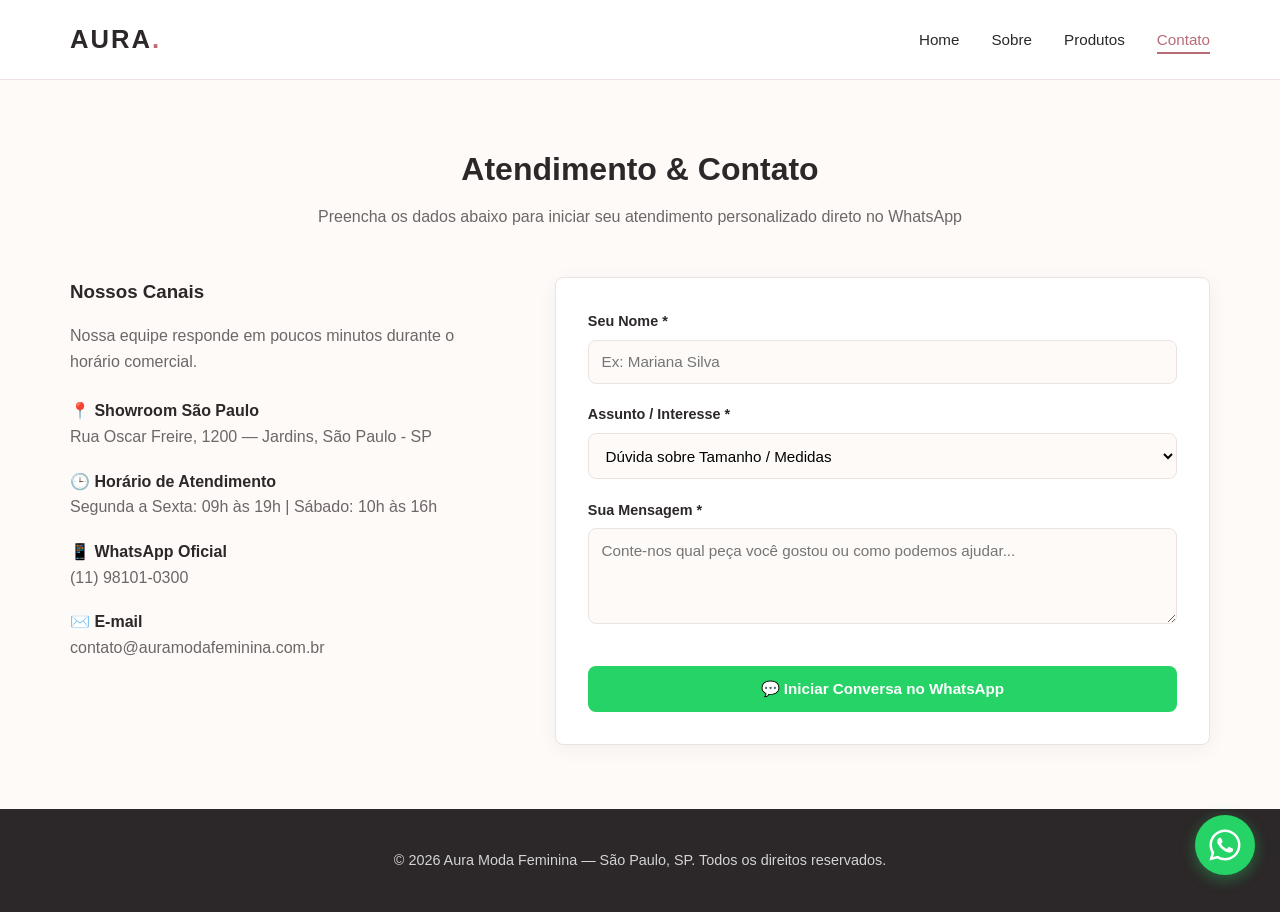
<file: contato.html>
<!DOCTYPE html>
<html lang="pt-BR">
<head>
    <meta charset="UTF-8">
    <meta name="viewport" content="width=device-width, initial-scale=1.0">
    <title>Contato | Aura Moda Feminina</title>
    <link rel="stylesheet" href="assets/css/style.css">
</head>
<body>

    <header>
        <div class="container navbar">
            <a href="index.html" class="logo">Aura<span>.</span></a>
            <nav>
                <ul class="nav-links">
                    <li><a href="index.html">Home</a></li>
                    <li><a href="sobre.html">Sobre</a></li>
                    <li><a href="produtos.html">Produtos</a></li>
                    <li><a href="contato.html" class="ativo">Contato</a></li>
                </ul>
            </nav>
        </div>
    </header>

    <main>
        <section>
            <div class="container">
                <div class="titulo-secao">
                    <h2>Atendimento & Contato</h2>
                    <p>Preencha os dados abaixo para iniciar seu atendimento personalizado direto no WhatsApp</p>
                </div>

                <div class="contato-grid">
                    <!-- Canais de Atendimento -->
                    <div>
                        <h3 style="margin-bottom: 1rem;">Nossos Canais</h3>
                        <p style="color: var(--cor-texto-suave); margin-bottom: 1.5rem;">Nossa equipe responde em poucos minutos durante o horário comercial.</p>
                        
                        <div style="display: grid; gap: 1.2rem;">
                            <div>
                                <strong>📍 Showroom São Paulo</strong>
                                <p style="color: var(--cor-texto-suave);">Rua Oscar Freire, 1200 — Jardins, São Paulo - SP</p>
                            </div>
                            <div>
                                <strong>🕒 Horário de Atendimento</strong>
                                <p style="color: var(--cor-texto-suave);">Segunda a Sexta: 09h às 19h | Sábado: 10h às 16h</p>
                            </div>
                            <div>
                                <strong>📱 WhatsApp Oficial</strong>
                                <p style="color: var(--cor-texto-suave);">(11) 98101-0300</p>
                            </div>
                            <div>
                                <strong>✉️ E-mail</strong>
                                <p style="color: var(--cor-texto-suave);">contato@auramodafeminina.com.br</p>
                            </div>
                        </div>
                    </div>

                    <!-- Formulário Dinâmico WhatsApp -->
                    <div class="form-box">
                        <form id="form-whatsapp">
                            <div class="form-grupo">
                                <label for="nome">Seu Nome *</label>
                                <input type="text" id="nome" placeholder="Ex: Mariana Silva" required>
                            </div>

                            <div class="form-grupo">
                                <label for="assunto">Assunto / Interesse *</label>
                                <select id="assunto" required>
                                    <option value="Dúvida sobre Tamanho / Medidas">Dúvida sobre Tamanho / Medidas</option>
                                    <option value="Disponibilidade de Peça">Disponibilidade de Peça</option>
                                    <option value="Compra no Atacado">Compra no Atacado</option>
                                    <option value="Trocas e Devoluções">Trocas e Devoluções</option>
                                    <option value="Agendar Visita ao Showroom">Agendar Visita ao Showroom</option>
                                </select>
                            </div>

                            <div class="form-grupo">
                                <label for="mensagem">Sua Mensagem *</label>
                                <textarea id="mensagem" rows="4" placeholder="Conte-nos qual peça você gostou ou como podemos ajudar..." required></textarea>
                            </div>

                            <button type="submit" class="btn btn-whatsapp">
                                💬 Iniciar Conversa no WhatsApp
                            </button>
                        </form>
                    </div>
                </div>
            </div>
        </section>
    </main>

    <!-- Botão Flutuante WhatsApp -->
    <a href="https://wa.me/5511999999999?text=Ol%C3%A1!%20Estou%20na%20p%C3%A1gina%20de%20contato%20da%20Aura%20Moda%20Feminina." class="whatsapp-float" target="_blank" aria-label="Falar no WhatsApp">
        <svg viewBox="0 0 32 32"><path d="M16 .5C7.4.5.5 7.4.5 16c0 2.8.7 5.5 2.1 7.9L.4 31.6l7.9-2.1c2.3 1.3 5 2 7.7 2 8.6 0 15.5-6.9 15.5-15.5S24.6.5 16 .5zm0 28.4c-2.4 0-4.8-.7-6.8-1.9l-.5-.3-4.7 1.2 1.3-4.6-.3-.5C3.7 20.7 3 18.4 3 16 3 8.8 8.8 3 16 3s13 5.8 13 13-5.8 12.9-13 12.9zm7.1-9.7c-.4-.2-2.3-1.1-2.7-1.3-.4-.1-.6-.2-.9.2-.3.4-1 1.3-1.2 1.5-.2.3-.4.3-.8.1-.4-.2-1.6-.6-3.1-1.9-1.1-1-1.9-2.3-2.1-2.7-.2-.4 0-.6.2-.8.2-.2.4-.4.6-.7.2-.2.3-.4.4-.6.1-.2.1-.5 0-.7-.1-.2-.9-2.1-1.2-2.9-.3-.8-.6-.7-.9-.7h-.7c-.3 0-.7.1-1 .5-.4.4-1.4 1.4-1.4 3.3s1.4 3.8 1.6 4.1c.2.3 2.8 4.2 6.7 5.9.9.4 1.7.6 2.2.8.9.3 1.8.3 2.5.2.8-.1 2.3-.9 2.6-1.8.3-.9.3-1.7.2-1.8-.1-.2-.3-.3-.7-.5z"/></svg>
    </a>

    <footer>
        <div class="container">
            <p>© 2026 Aura Moda Feminina — São Paulo, SP. Todos os direitos reservados.</p>
        </div>
    </footer>

    <script src="assets/js/script.js"></script>
</body>
</html>
</file>
<file: assets/css/style.css>
/* =========================================
   VARIÁVEIS E RESET
   ========================================= */
:root {
    --cor-primaria: #b86b77;       /* Rosé sofisticado */
    --cor-primaria-hover: #9e5460;
    --cor-fundo: #fdfaf8;          /* Off-white quente */
    --cor-branco: #ffffff;
    --cor-texto: #2c2728;          /* Grafite suave */
    --cor-texto-suave: #6e6567;
    --cor-borda: #ece3e0;
    --cor-whatsapp: #25d366;
    --cor-whatsapp-hover: #1ebe5d;
    --sombra: 0 4px 20px rgba(0, 0, 0, 0.05);
    --raio: 8px;
}

* {
    margin: 0;
    padding: 0;
    box-sizing: border-box;
    font-family: 'Segoe UI', Tahoma, Geneva, Verdana, sans-serif;
}

body {
    background-color: var(--cor-fundo);
    color: var(--cor-texto);
    line-height: 1.6;
    display: flex;
    flex-direction: column;
    min-height: 100vh;
}

a {
    text-decoration: none;
    color: inherit;
}

.container {
    width: 90%;
    max-width: 1140px;
    margin: 0 auto;
}

/* =========================================
   CABEÇALHO E NAVEGAÇÃO
   ========================================= */
header {
    background-color: var(--cor-branco);
    border-bottom: 1px solid var(--cor-borda);
    position: sticky;
    top: 0;
    z-index: 100;
}

.navbar {
    display: flex;
    justify-content: space-between;
    align-items: center;
    padding: 1.2rem 0;
}

.logo {
    font-size: 1.6rem;
    font-weight: 700;
    letter-spacing: 2px;
    color: var(--cor-texto);
    text-transform: uppercase;
}

.logo span {
    color: var(--cor-primaria);
}

.nav-links {
    list-style: none;
    display: flex;
    gap: 2rem;
}

.nav-links a {
    font-weight: 500;
    font-size: 0.95rem;
    color: var(--cor-texto);
    transition: color 0.3s;
    padding-bottom: 4px;
}

.nav-links a:hover,
.nav-links a.ativo {
    color: var(--cor-primaria);
    border-bottom: 2px solid var(--cor-primaria);
}

/* =========================================
   COMPONENTES E BOTÕES
   ========================================= */
main {
    flex: 1;
}

section {
    padding: 4rem 0;
}

.titulo-secao {
    text-align: center;
    margin-bottom: 3rem;
}

.titulo-secao h2 {
    font-size: 2rem;
    margin-bottom: 0.5rem;
}

.titulo-secao p {
    color: var(--cor-texto-suave);
}

.btn {
    display: inline-block;
    padding: 0.85rem 1.8rem;
    border-radius: var(--raio);
    font-weight: 600;
    font-size: 0.95rem;
    cursor: pointer;
    border: none;
    transition: all 0.3s ease;
    text-align: center;
}

.btn-primario {
    background-color: var(--cor-primaria);
    color: var(--cor-branco);
}

.btn-primario:hover {
    background-color: var(--cor-primaria-hover);
    transform: translateY(-2px);
}

.btn-outline {
    background-color: transparent;
    border: 2px solid var(--cor-primaria);
    color: var(--cor-primaria);
}

.btn-outline:hover {
    background-color: var(--cor-primaria);
    color: var(--cor-branco);
}

.btn-whatsapp {
    background-color: var(--cor-whatsapp);
    color: var(--cor-branco);
    width: 100%;
    margin-top: 1rem;
}

.btn-whatsapp:hover {
    background-color: var(--cor-whatsapp-hover);
}

/* =========================================
   HERO BANNER (HOME)
   ========================================= */
.hero {
    background: linear-gradient(rgba(44, 39, 40, 0.55), rgba(44, 39, 40, 0.55)),
                url('https://images.unsplash.com/photo-1483985988355-763728e1935b?auto=format&fit=crop&w=1350&q=80') center/cover no-repeat;
    color: var(--cor-branco);
    text-align: center;
    padding: 7rem 1rem;
}

.hero h1 {
    font-size: 2.8rem;
    margin-bottom: 1rem;
}

.hero p {
    font-size: 1.15rem;
    max-width: 600px;
    margin: 0 auto 2rem auto;
    opacity: 0.9;
}

.hero-botoes {
    display: flex;
    gap: 1rem;
    justify-content: center;
    flex-wrap: wrap;
}

/* =========================================
   CARDS DE PRODUTOS E DIFERENCIAIS
   ========================================= */
.grid-3 {
    display: grid;
    grid-template-columns: repeat(auto-fit, minmax(280px, 1fr));
    gap: 2rem;
}

.card {
    background-color: var(--cor-branco);
    border: 1px solid var(--cor-borda);
    border-radius: var(--raio);
    overflow: hidden;
    box-shadow: var(--sombra);
    transition: transform 0.3s;
    display: flex;
    flex-direction: column;
}

.card:hover {
    transform: translateY(-5px);
}

.card img {
    width: 100%;
    height: 320px;
    object-fit: cover;
}

.card-body {
    padding: 1.5rem;
    display: flex;
    flex-direction: column;
    flex: 1;
}

.card-categoria {
    font-size: 0.75rem;
    text-transform: uppercase;
    letter-spacing: 1px;
    color: var(--cor-primaria);
    font-weight: 700;
}

.card-titulo {
    font-size: 1.2rem;
    margin: 0.4rem 0;
}

.card-specs {
    font-size: 0.85rem;
    color: var(--cor-texto-suave);
    margin-bottom: 1rem;
}

.card-preco {
    font-size: 1.3rem;
    font-weight: 700;
    color: var(--cor-texto);
    margin-top: auto;
}

/* =========================================
   SOBRE & DOWNLOAD BOX
   ========================================= */
.sobre-grid {
    display: grid;
    grid-template-columns: 1fr 1fr;
    gap: 3rem;
    align-items: center;
}

.sobre-img {
    width: 100%;
    border-radius: var(--raio);
    box-shadow: var(--sombra);
}

.download-box {
    background-color: var(--cor-branco);
    border: 1px solid var(--cor-borda);
    border-left: 5px solid var(--cor-primaria);
    padding: 2rem;
    border-radius: var(--raio);
    margin-top: 3rem;
    display: flex;
    justify-content: space-between;
    align-items: center;
    flex-wrap: wrap;
    gap: 1.5rem;
}

.feedback-download {
    display: none;
    margin-top: 0.8rem;
    font-size: 0.9rem;
    color: #1e7e34;
    font-weight: 600;
}

/* =========================================
   FORMULÁRIO DE CONTATO
   ========================================= */
.contato-grid {
    display: grid;
    grid-template-columns: 1fr 1.5fr;
    gap: 3rem;
}

.form-box {
    background-color: var(--cor-branco);
    padding: 2rem;
    border-radius: var(--raio);
    border: 1px solid var(--cor-borda);
    box-shadow: var(--sombra);
}

.form-grupo {
    margin-bottom: 1.2rem;
}

.form-grupo label {
    display: block;
    margin-bottom: 0.4rem;
    font-weight: 600;
    font-size: 0.9rem;
}

.form-grupo input,
.form-grupo select,
.form-grupo textarea {
    width: 100%;
    padding: 0.8rem;
    border: 1px solid var(--cor-borda);
    border-radius: var(--raio);
    font-size: 0.95rem;
    background-color: var(--cor-fundo);
}

.form-grupo input:focus,
.form-grupo select:focus,
.form-grupo textarea:focus {
    outline: none;
    border-color: var(--cor-primaria);
    background-color: var(--cor-branco);
}

/* =========================================
   BOTÃO FLUTUANTE WHATSAPP & RODAPÉ
   ========================================= */
.whatsapp-float {
    position: fixed;
    bottom: 25px;
    right: 25px;
    background-color: var(--cor-whatsapp);
    color: var(--cor-branco);
    width: 60px;
    height: 60px;
    border-radius: 50%;
    display: flex;
    align-items: center;
    justify-content: center;
    box-shadow: 0 4px 15px rgba(37, 211, 102, 0.4);
    z-index: 999;
    transition: transform 0.3s;
}

.whatsapp-float:hover {
    transform: scale(1.1);
}

.whatsapp-float svg {
    width: 32px;
    height: 32px;
    fill: currentColor;
}

footer {
    background-color: var(--cor-texto);
    color: var(--cor-branco);
    padding: 2.5rem 0;
    text-align: center;
    margin-top: auto;
}

footer p {
    font-size: 0.9rem;
    opacity: 0.8;
}

/* =========================================
   RESPONSIVIDADE
   ========================================= */
@media (max-width: 768px) {
    .navbar {
        flex-direction: column;
        gap: 1rem;
    }
    .sobre-grid,
    .contato-grid {
        grid-template-columns: 1fr;
    }
    .hero h1 {
        font-size: 2rem;
    }
}
</file>
